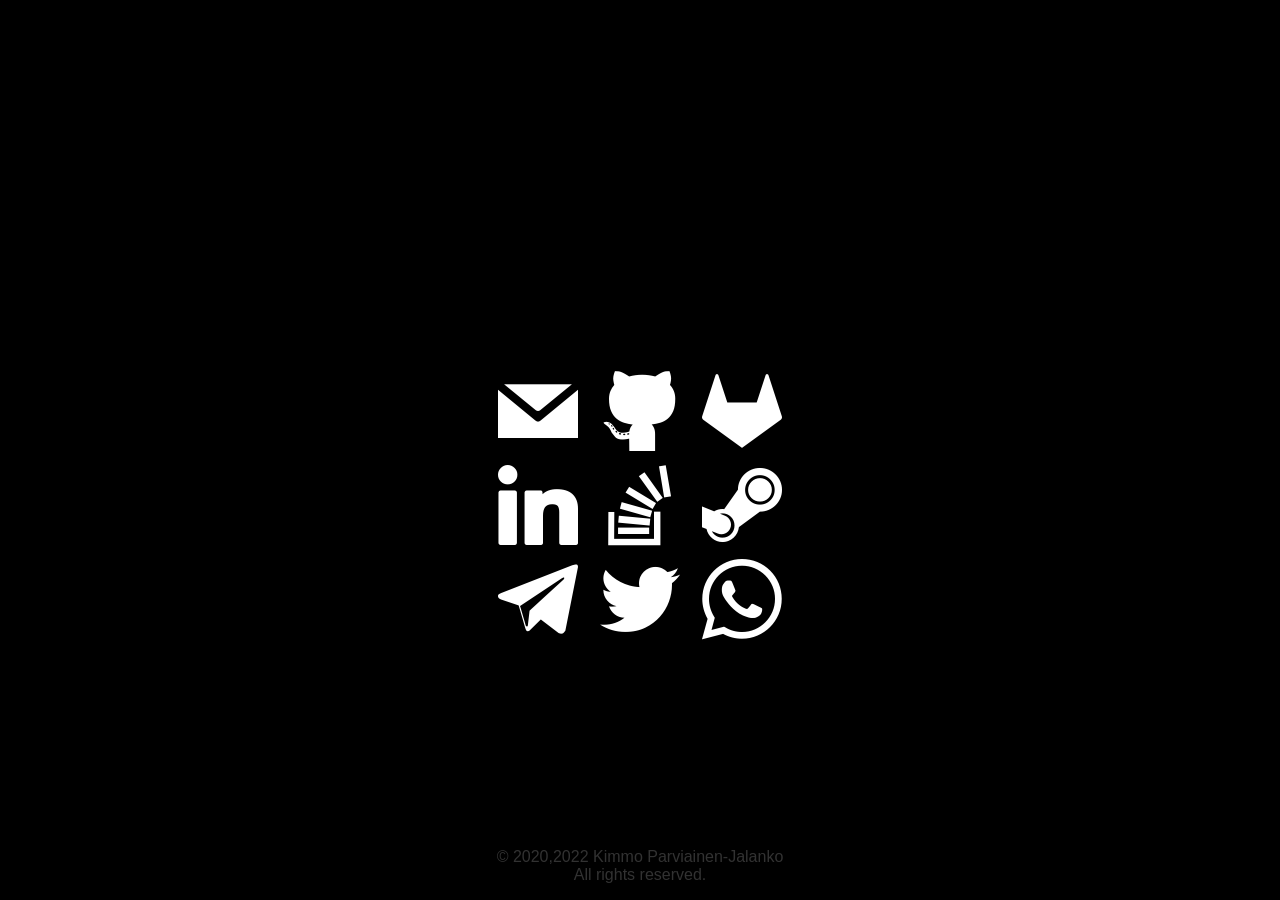
<file: index.html>
﻿<html>
<head>
    <title>kimvais</title>
    <link rel="stylesheet" href="style.css">
</head>
<body>
<div id="parent">
    <div id="child">
        <h1>
            <a href="mailto:kimvais@kimva.is"><span class="socicon-mail"></span></a>
            <a href="https://github.com/kimvais"><span class="socicon-github"></span></a>
            <a href="https://gitlab.com/kimvais"><span class="socicon-gitlab"></span></a>
            <br/>
            <a href="https://www.linkedin.com/in/kimvais"><span class="socicon-linkedin"></span></a>
            <a href="https://stackoverflow.com/users/180174/kimvais"><span class="socicon-stackoverflow"></span></a>
            <a href="https://steamcommunity.com/id/kimvais/"><span class="socicon-steam"></span></a>
            <br/>
            <a href="https://t.me/kimvais"><span class="socicon-telegram"></span></a>
            <a href="https://twitter.com/kimvais"><span class="socicon-twitter"></span></a>
            <a href="https://wa.me/358445468247"><span class="socicon-whatsapp"></span></a>
        </h1>
    </div>
</div>
<div id="footer">
    <p>
        &copy; 2020,2022 Kimmo Parviainen-Jalanko<br />
        All rights reserved.
    </p>
</div>
</body>
</html>
</file>
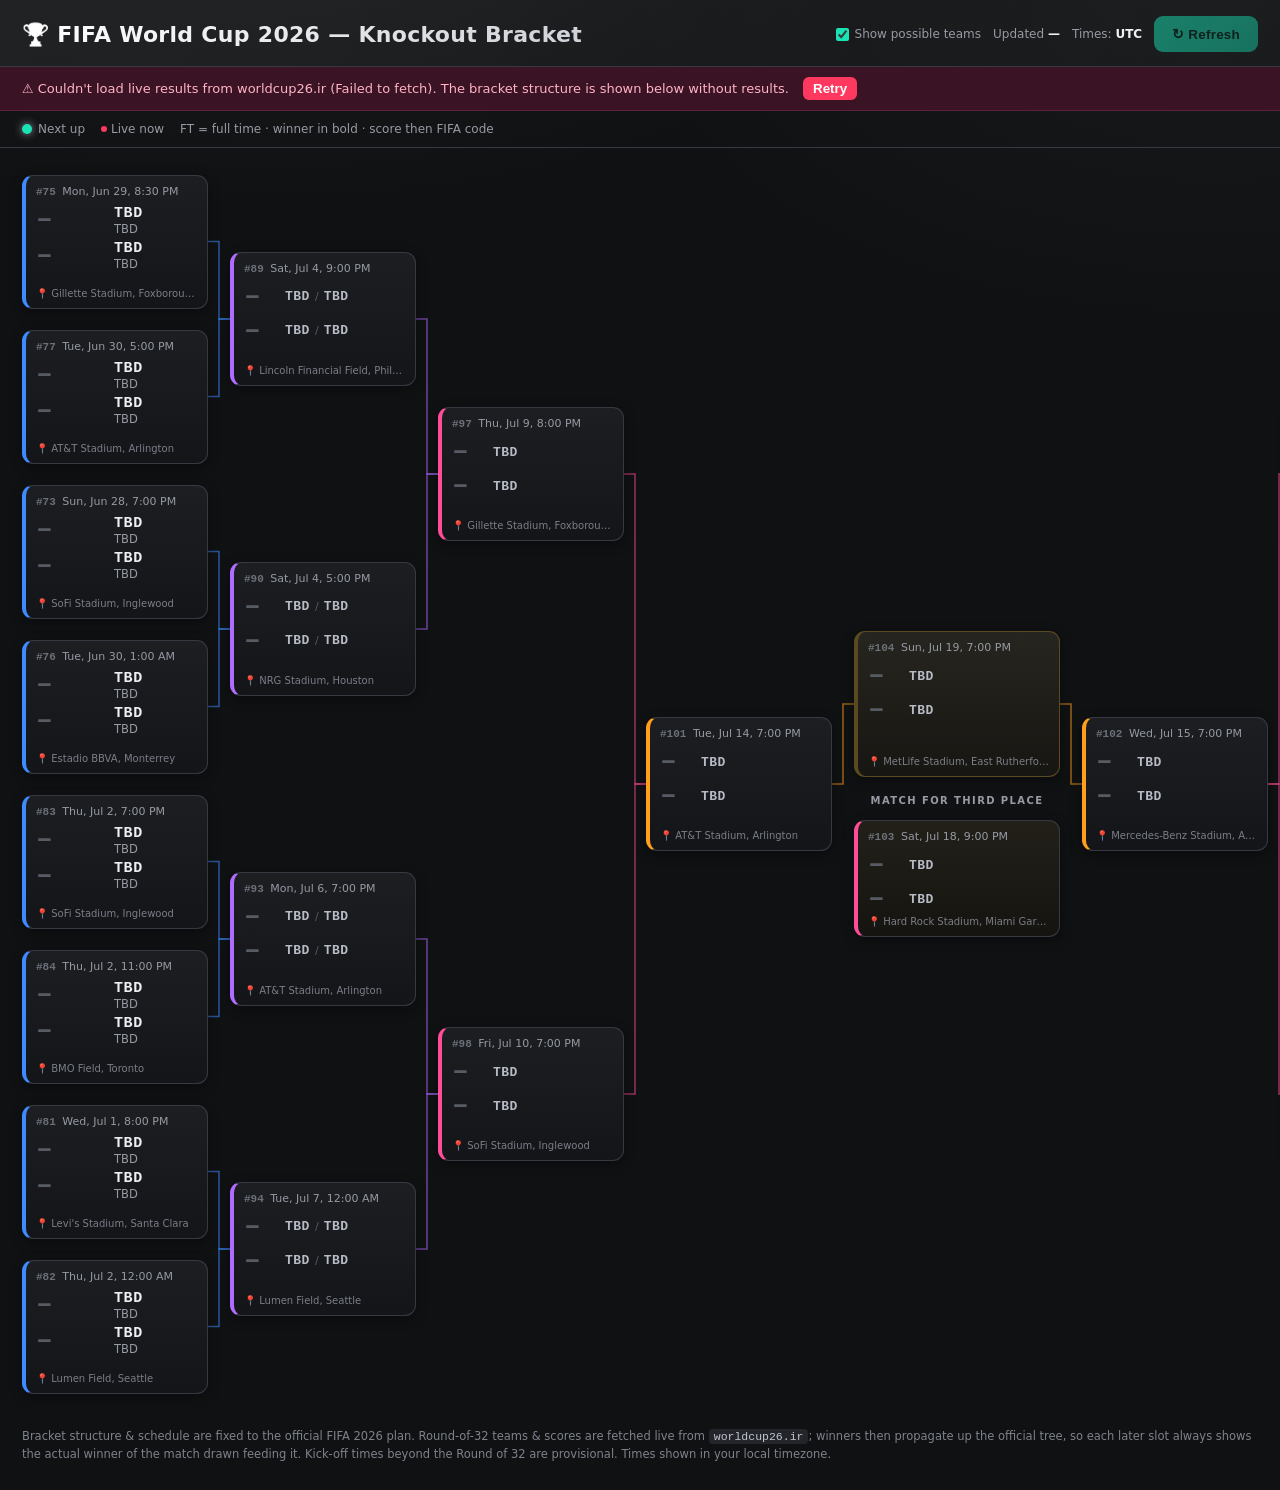
<file: fifa2026/index.html>
<!DOCTYPE html>
<html lang="en">
<head>
<meta charset="utf-8">
<meta name="viewport" content="width=device-width, initial-scale=1">
<title>FIFA World Cup 2026 — Knockout Bracket</title>
<style>
  /* Flag webfont — regional-indicator emoji don't render as flags on Windows/Chrome,
     so we embed Twemoji Country Flags (COLR) and apply it only to flag glyphs. */
  @font-face{
    font-family:'FlagFont';
    src:url('flags.woff2') format('woff2');
    font-display:swap;
  }
  :root{
    --bg:#101113; --bg2:#17181b; --panel:#1c1e22; --panel-hi:#262931; --line:#363941;
    --ink:#f1f2f4; --muted:#969aa3;
    --accent:#19e3b4; --accent-ink:#04241d;
    --win:#2ff0ad; --live:#ff385f;
    --r32:#3d8bff; --r16:#b06bff; --qf:#ff4d97; --sf:#ff9f1c; --f:#ffd23f;
  }
  *{box-sizing:border-box}
  html,body{margin:0;color:var(--ink);
    font-family:"Segoe UI",system-ui,-apple-system,Roboto,Helvetica,Arial,sans-serif;
    background:
      radial-gradient(1200px 600px at 20% -10%, rgba(255,255,255,.05), transparent 60%),
      radial-gradient(1100px 600px at 95% 0%, rgba(255,255,255,.035), transparent 55%),
      var(--bg);}
  a{color:var(--r32)}
  header{padding:16px 22px 14px;border-bottom:1px solid var(--line);
    display:flex;flex-wrap:wrap;align-items:center;gap:14px 20px;
    background:linear-gradient(120deg, rgba(255,255,255,.05), rgba(255,255,255,.015));}
  header h1{font-size:22px;margin:0;font-weight:800;letter-spacing:.3px;
    background:linear-gradient(90deg,#fff,#cfd2d8);-webkit-background-clip:text;background-clip:text;color:transparent}
  header h1 .em{-webkit-text-fill-color:initial}
  .spacer{flex:1}
  .ctrls{display:flex;align-items:center;gap:12px;flex-wrap:wrap}
  .meta-pill{font-size:12px;color:var(--muted);white-space:nowrap}
  .meta-pill b{color:var(--ink);font-weight:600}
  .toggle{display:inline-flex;align-items:center;gap:6px;font-size:12px;color:var(--muted);
    white-space:nowrap;cursor:pointer;user-select:none}
  .toggle input{accent-color:var(--accent);cursor:pointer;margin:0}
  button.refresh{background:linear-gradient(135deg,var(--accent),#15c79e);color:var(--accent-ink);
    border:0;border-radius:9px;font-weight:800;font-size:13.5px;padding:10px 18px;cursor:pointer;
    letter-spacing:.2px;box-shadow:0 4px 16px rgba(25,227,180,.32)}
  button.refresh:hover{filter:brightness(1.08)}
  button.refresh:disabled{opacity:.5;cursor:default;box-shadow:none}
  /* status / error banners */
  .banner{margin:0;padding:10px 22px;font-size:13px;display:none}
  .banner.show{display:block}
  #errBanner{background:#3a1424;color:#ffb3c4;border-bottom:1px solid #5b2238}
  #errBanner button{margin-left:10px;background:var(--live);border:0;color:#fff;
    border-radius:6px;padding:4px 10px;cursor:pointer;font-weight:700}
  #loadBanner{background:#10244a;color:#9cc4ff;border-bottom:1px solid #1d3a6a}

  /* legend */
  .legend{display:flex;gap:16px;flex-wrap:wrap;padding:11px 22px;font-size:12px;
    color:var(--muted);border-bottom:1px solid var(--line);align-items:center}
  .legend .dot{display:inline-block;width:10px;height:10px;border-radius:50%;
    margin-right:6px;vertical-align:middle;box-shadow:0 0 8px currentColor}
  .legend .chip{display:inline-flex;align-items:center}

  .bracket-scroll{overflow:auto;padding:16px 22px 10px}
  .bracket{position:relative;display:flex;align-items:stretch;gap:22px;
    width:max-content;min-width:100%;height:1240px}
  .connectors{position:absolute;inset:0;pointer-events:none;z-index:0}
  .round-col{position:relative;z-index:1;display:flex;flex-direction:column;
    justify-content:space-around;min-width:186px;width:186px}
  .round-col.final-col{min-width:206px;width:206px;justify-content:center;gap:14px}
  .col-head{position:absolute;top:-24px;left:0;right:0;text-align:center;
    font-size:11.5px;letter-spacing:1.6px;text-transform:uppercase;color:var(--muted);font-weight:800}

  .match{position:relative;background:linear-gradient(180deg,var(--panel),#141519);
    border:1px solid var(--line);border-radius:11px;height:134px;padding:9px 10px;
    display:flex;flex-direction:column;box-shadow:0 3px 12px rgba(0,0,0,.4);
    border-left:4px solid var(--line);transition:box-shadow .2s,transform .2s}
  .match.bronze{border-left-color:#a07f30;background:linear-gradient(180deg,#222019,#161410);height:auto;min-height:112px}
  .bronze-label{font-size:10px;letter-spacing:1.4px;text-transform:uppercase;color:var(--muted);
    text-align:center;font-weight:800;margin-top:4px}
  .match.r32{border-left-color:var(--r32)}
  .match.r16{border-left-color:var(--r16)}
  .match.qf{border-left-color:var(--qf)}
  .match.sf{border-left-color:var(--sf)}
  .match.f{border-left-color:var(--f);background:linear-gradient(180deg,#26251f,#171612);
    border-color:#5a4a1f;height:auto;min-height:146px}
  /* highlight: live now + next up */
  .match.is-next{border-color:var(--accent);
    box-shadow:0 0 0 2px rgba(25,227,180,.55), 0 0 22px rgba(25,227,180,.30)}
  .match.is-live{border-color:var(--live);
    box-shadow:0 0 0 2px rgba(255,56,95,.6), 0 0 24px rgba(255,56,95,.38);
    animation:livepulse 1.5s ease-in-out infinite}
  @keyframes livepulse{50%{box-shadow:0 0 0 2px rgba(255,56,95,.95), 0 0 30px rgba(255,56,95,.6)}}
  .tag{position:absolute;top:-10px;right:10px;font-size:9.5px;font-weight:800;
    letter-spacing:.7px;text-transform:uppercase;padding:2px 7px;border-radius:7px;z-index:3}
  .tag.next{background:var(--accent);color:var(--accent-ink)}
  .tag.live{background:var(--live);color:#fff}
  .m-top{display:flex;justify-content:space-between;align-items:center;gap:6px;
    font-size:11px;color:var(--muted);margin-bottom:5px}
  .m-when{white-space:nowrap;overflow:hidden;text-overflow:ellipsis}
  .m-when .mid{color:#6b7079;font-weight:700;font-family:ui-monospace,Consolas,monospace;margin-right:3px}
  .m-venue{font-size:10px;color:#7a7e87;margin-top:auto;white-space:nowrap;
    overflow:hidden;text-overflow:ellipsis}
  .team{display:flex;align-items:stretch;gap:11px;padding:3px 0;min-width:0}
  /* Goals: big, full-height, on the left. */
  .team .sc{flex:0 0 auto;min-width:30px;display:flex;align-items:center;gap:3px;
    font:800 28px/1 ui-monospace,"Cascadia Mono",Consolas,monospace;
    font-variant-numeric:tabular-nums;color:#d3d7de}
  .team .sc .pen{font:700 12px/1 ui-monospace,Consolas,monospace;color:var(--muted)}
  .team .sc .ns{color:#565b64;font-weight:700}
  .team .flag{font-family:'FlagFont','Twemoji Country Flags','Noto Color Emoji',"Segoe UI Emoji",sans-serif;
    font-size:22px;line-height:1;width:26px;text-align:center;flex:0 0 auto;align-self:center}
  .team .ti{flex:1;min-width:0;display:flex;flex-direction:column;justify-content:center;line-height:1.12}
  .team .ti .code{font:800 15px/1 ui-monospace,"Cascadia Mono",Consolas,monospace;
    letter-spacing:.6px;color:#eceef1}
  .team .ti .nm{font-size:11.5px;color:var(--muted);white-space:nowrap;overflow:hidden;
    text-overflow:ellipsis;margin-top:2px}
  .team .ph{font-style:italic;color:#7c828d;font-size:13.5px;align-self:center}
  /* undecided slot (<=4 candidates): score spot shows "–", list fills the flag+code/name space */
  .team.poss{align-items:center}
  .team.poss .plist{flex:1;min-width:0;display:flex;flex-wrap:wrap;align-items:center;gap:3px 5px;line-height:1.3}
  .team.poss .pc{font:700 13px/1 ui-monospace,"Cascadia Mono",Consolas,monospace;
    letter-spacing:.5px;color:#b6bbc5}
  .team.poss .sep{color:#565a63;font-size:11px}
  .team.win .sc{color:var(--win)}
  .team.win .ti .code{color:var(--win)}
  .team.win .nm{color:#cdd2db}
  .status{font-weight:800;letter-spacing:.4px}
  .status.live{color:var(--live)}
  .status.ft{color:var(--muted)}
  .dot-live{display:inline-block;width:6px;height:6px;border-radius:50%;
    background:var(--live);margin-right:4px;animation:blink 1.1s infinite}
  @keyframes blink{50%{opacity:.25}}

  footer{padding:14px 22px 26px;color:#7e828b;font-size:11.5px;line-height:1.55}
  footer code{background:#23252b;padding:1px 5px;border-radius:4px;color:#c2c6cf}

  @media (max-width:820px){
    .bracket{height:auto;flex-direction:column;gap:14px}
    .round-col{justify-content:flex-start;gap:12px;min-width:0}
    .round-col.final-col{min-width:0}
    .col-head{position:static;margin:6px 0 2px}
    .connectors{display:none}
    .match{height:auto;min-height:96px}
  }
</style>
</head>
<body>
<header>
  <div>
    <h1><span class="em">🏆</span> FIFA World Cup 2026 — Knockout Bracket</h1>
  </div>
  <div class="spacer"></div>
  <div class="ctrls">
    <label class="toggle"><input type="checkbox" id="possToggle" checked> Show possible teams</label>
    <span class="meta-pill">Updated <b id="updated">—</b></span>
    <span class="meta-pill">Times: <b id="tzlabel">—</b></span>
    <button class="refresh" id="refreshBtn">↻ Refresh</button>
  </div>
</header>

<div class="banner" id="loadBanner">Loading live results…</div>
<div class="banner" id="errBanner"></div>

<div class="legend">
  <span class="chip"><span class="dot" style="background:var(--accent)"></span>Next up</span>
  <span class="chip"><span class="dot-live"></span>Live now</span>
  <span class="chip">FT = full time · winner in bold · score then FIFA code</span>
</div>

<div class="bracket-scroll">
  <div class="bracket" id="bracket">
    <svg class="connectors" id="connectors" xmlns="http://www.w3.org/2000/svg"></svg>
    <!-- columns injected here -->
  </div>
</div>

<footer>
  Bracket structure &amp; schedule are fixed to the official FIFA 2026 plan. Round-of-32 teams &amp;
  scores are fetched live from <code>worldcup26.ir</code>; winners then propagate up the official
  tree, so each later slot always shows the actual winner of the match drawn feeding it.
  Kick-off times beyond the Round of 32 are provisional. Times shown in your local timezone.
</footer>

<script>
"use strict";

/* ─────────────────────────────────────────────────────────────────────────
   Bracket skeleton.
   Match numbers follow the official FIFA 2026 numbering:
     R32 = 73–88, R16 = 89–96, QF = 97–100, SF = 101–102, 3rd = 103, Final = 104.
   `feeds` lists the two child match numbers whose winners play here.
   `utc` is the official (provisional for later rounds) kick-off as a UTC instant.
   Teams + scores are overlaid live from the API by match id, so they are NOT stored here.
   ───────────────────────────────────────────────────────────────────────── */
const SCHEDULE = {
  // ── Round of 32 ──
  73:{round:'R32',utc:'2026-06-28T19:00:00Z',venue:'SoFi Stadium, Inglewood'},
  74:{round:'R32',utc:'2026-06-29T17:00:00Z',venue:'NRG Stadium, Houston'},
  75:{round:'R32',utc:'2026-06-29T20:30:00Z',venue:'Gillette Stadium, Foxborough'},
  76:{round:'R32',utc:'2026-06-30T01:00:00Z',venue:'Estadio BBVA, Monterrey'},
  77:{round:'R32',utc:'2026-06-30T17:00:00Z',venue:'AT&T Stadium, Arlington'},
  78:{round:'R32',utc:'2026-06-30T21:00:00Z',venue:'MetLife Stadium, East Rutherford'},
  79:{round:'R32',utc:'2026-07-01T01:00:00Z',venue:'Estadio Azteca, Mexico City'},
  80:{round:'R32',utc:'2026-07-01T16:00:00Z',venue:'Mercedes-Benz Stadium, Atlanta'},
  81:{round:'R32',utc:'2026-07-01T20:00:00Z',venue:"Levi's Stadium, Santa Clara"},
  82:{round:'R32',utc:'2026-07-02T00:00:00Z',venue:'Lumen Field, Seattle'},
  83:{round:'R32',utc:'2026-07-02T19:00:00Z',venue:'SoFi Stadium, Inglewood'},
  84:{round:'R32',utc:'2026-07-02T23:00:00Z',venue:'BMO Field, Toronto'},
  85:{round:'R32',utc:'2026-07-04T00:00:00Z',venue:'Arrowhead Stadium, Kansas City'},
  86:{round:'R32',utc:'2026-07-03T18:00:00Z',venue:'AT&T Stadium, Arlington'},
  87:{round:'R32',utc:'2026-07-03T22:00:00Z',venue:'Hard Rock Stadium, Miami Gardens'},
  88:{round:'R32',utc:'2026-07-03T03:00:00Z',venue:'BC Place, Vancouver'},
  // ── Round of 16 (feeds verified against official FIFA bracket / Wikipedia RoundN template) ──
  89:{round:'R16',feeds:[75,77],utc:'2026-07-04T21:00:00Z',venue:'Lincoln Financial Field, Philadelphia'},
  90:{round:'R16',feeds:[73,76],utc:'2026-07-04T17:00:00Z',venue:'NRG Stadium, Houston'},
  91:{round:'R16',feeds:[74,78],utc:'2026-07-05T20:00:00Z',venue:'MetLife Stadium, East Rutherford'},
  92:{round:'R16',feeds:[79,80],utc:'2026-07-06T00:00:00Z',venue:'Estadio Azteca, Mexico City'},
  93:{round:'R16',feeds:[83,84],utc:'2026-07-06T19:00:00Z',venue:'AT&T Stadium, Arlington'},
  94:{round:'R16',feeds:[81,82],utc:'2026-07-07T00:00:00Z',venue:'Lumen Field, Seattle'},
  95:{round:'R16',feeds:[86,88],utc:'2026-07-07T16:00:00Z',venue:'Mercedes-Benz Stadium, Atlanta'},
  96:{round:'R16',feeds:[85,87],utc:'2026-07-07T20:00:00Z',venue:'BC Place, Vancouver'},
  // ── Quarter-finals ──
  97:{round:'QF',feeds:[89,90],utc:'2026-07-09T20:00:00Z',venue:'Gillette Stadium, Foxborough'},
  98:{round:'QF',feeds:[93,94],utc:'2026-07-10T19:00:00Z',venue:'SoFi Stadium, Inglewood'},
  99:{round:'QF',feeds:[91,92],utc:'2026-07-11T21:00:00Z',venue:'Hard Rock Stadium, Miami Gardens'},
  100:{round:'QF',feeds:[95,96],utc:'2026-07-12T01:00:00Z',venue:'Arrowhead Stadium, Kansas City'},
  // ── Semi-finals ──
  101:{round:'SF',feeds:[97,98],utc:'2026-07-14T19:00:00Z',venue:'AT&T Stadium, Arlington'},
  102:{round:'SF',feeds:[99,100],utc:'2026-07-15T19:00:00Z',venue:'Mercedes-Benz Stadium, Atlanta'},
  // ── Third place & Final ──
  103:{round:'3rd',feeds:[101,102],utc:'2026-07-18T21:00:00Z',venue:'Hard Rock Stadium, Miami Gardens'},
  104:{round:'F',feeds:[101,102],utc:'2026-07-19T19:00:00Z',venue:'MetLife Stadium, East Rutherford'},
};

/* Column layout for the center-out double tree (top→bottom order within each column). */
const LEFT_COLS = [
  {round:'R32', label:'Round of 32', ids:[75,77,73,76,83,84,81,82]},
  {round:'R16', label:'Round of 16', ids:[89,90,93,94]},
  {round:'QF',  label:'Quarter-finals', ids:[97,98]},
  {round:'SF',  label:'Semi-final', ids:[101]},
];
const RIGHT_COLS = [
  {round:'SF',  label:'Semi-final', ids:[102]},
  {round:'QF',  label:'Quarter-finals', ids:[99,100]},
  {round:'R16', label:'Round of 16', ids:[91,92,95,96]},
  {round:'R32', label:'Round of 32', ids:[74,78,79,80,86,88,85,87]},
];

const ROUND_CLASS = {R32:'r32',R16:'r16',QF:'qf',SF:'sf',F:'f','3rd':'qf'};

/* Country → flag emoji (best-effort; placeholders & unknowns get no flag). */
const ISO = {
  "united states":"US","usa":"US","canada":"CA","mexico":"MX","brazil":"BR","argentina":"AR",
  "france":"FR","england":"_ENG","spain":"ES","portugal":"PT","germany":"DE","netherlands":"NL",
  "belgium":"BE","croatia":"HR","italy":"IT","switzerland":"CH","morocco":"MA","senegal":"SN",
  "japan":"JP","south korea":"KR","korea republic":"KR","australia":"AU","uruguay":"UY",
  "colombia":"CO","ecuador":"EC","paraguay":"PY","norway":"NO","sweden":"SE","austria":"AT",
  "denmark":"DK","poland":"PL","ivory coast":"CI","cote d'ivoire":"CI","ghana":"GH","nigeria":"NG",
  "egypt":"EG","algeria":"DZ","tunisia":"TN","cameroon":"CM","dr congo":"CD","congo dr":"CD",
  "south africa":"ZA","saudi arabia":"SA","iran":"IR","ir iran":"IR","qatar":"QA","cape verde":"CV",
  "bosnia and herzegovina":"BA","costa rica":"CR","panama":"PA","jamaica":"JM","new zealand":"NZ",
  "peru":"PE","chile":"CL","turkey":"TR","türkiye":"TR","ukraine":"UA","serbia":"RS","greece":"GR",
  "scotland":"_SCO","wales":"_WAL","uzbekistan":"UZ","jordan":"JO","honduras":"HN","curacao":"CW",
  "haiti":"HT","new caledonia":"NC","bolivia":"BO","venezuela":"VE","mali":"ML","ireland":"IE",
};
const SUBDIV = {"_ENG":"🏴\u{E0067}\u{E0062}\u{E0065}\u{E006E}\u{E0067}\u{E007F}",
                "_SCO":"🏴\u{E0067}\u{E0062}\u{E0073}\u{E0063}\u{E0074}\u{E007F}",
                "_WAL":"🏴\u{E0067}\u{E0062}\u{E0077}\u{E006C}\u{E0073}\u{E007F}"};
function flagFor(name){
  if(!name) return "";
  const key = String(name).trim().toLowerCase();
  const cc = ISO[key];
  if(!cc) return "";
  if(cc[0]==="_") return SUBDIV[cc]||"";
  return cc.replace(/./g,c=>String.fromCodePoint(127397+c.charCodeAt(0)));
}

/* ── Time formatting (viewer local TZ) ── */
const tz = Intl.DateTimeFormat().resolvedOptions().timeZone || "local";
const fmtDateTime = new Intl.DateTimeFormat(undefined,
  {weekday:'short',month:'short',day:'numeric',hour:'numeric',minute:'2-digit'});
function whenText(utc){
  try{ return fmtDateTime.format(new Date(utc)); }catch(e){ return ""; }
}

/* ── API ── */
const API_URL = "https://worldcup26.ir/get/games";
function normalizeGames(json){
  if(Array.isArray(json)) return json;
  for(const k of ["data","games","result","results","matches"]){
    if(json && Array.isArray(json[k])) return json[k];
  }
  // object keyed by id?
  if(json && typeof json==="object") return Object.values(json).filter(v=>v&&typeof v==="object");
  return [];
}
async function fetchResults(){
  const res = await fetch(API_URL, {cache:"no-store"});
  if(!res.ok) throw new Error("HTTP "+res.status);
  const json = await res.json();
  const games = normalizeGames(json);
  const byId = {};
  for(const g of games){
    const id = parseInt(g.id ?? g.match ?? g.number, 10);
    if(!isNaN(id)) byId[id] = g;
  }
  return byId;
}

/* ── Interpret one API game object ── */
function num(v){ const n=parseInt(v,10); return isNaN(n)?null:n; }
function teamName(raw){
  if(raw==null) return "";
  const s=String(raw).trim();
  if(!s || s.toLowerCase()==="null" || s.toLowerCase()==="tbd") return "";
  return s;
}
function interpret(g){
  if(!g) return null;
  const te = String(g.time_elapsed||"").toLowerCase();
  const finished = String(g.finished||"").toUpperCase()==="TRUE" || te==="finished" || te==="ft";
  const notStarted = te==="notstarted" || te==="" || te==="ns";
  const live = !finished && !notStarted;
  return {
    home: teamName(g.home_team_name_en ?? g.home_team ?? g.home),
    away: teamName(g.away_team_name_en ?? g.away_team ?? g.away),
    hs: (finished||live) ? num(g.home_score) : null,
    as: (finished||live) ? num(g.away_score) : null,
    hp: num(g.home_penalty_score ?? g.home_penalty),
    ap: num(g.away_penalty_score ?? g.away_penalty),
    finished, live, notStarted,
    minute: live ? (g.time_elapsed||"") : "",
  };
}

/* ─────────────────────────────────────────────────────────────────────────
   Winner propagation through the OFFICIAL tree.

   The live API wires its own bracket differently from the official FIFA one,
   so its R16+ "team" fields can't be trusted on the official tree (a team can
   show up in a slot whose drawn feeders it never played). We therefore take
   only the Round-of-32 teams/results from the API and PROPAGATE winners up the
   official tree: an R16 slot shows the actual winner of the R32 match drawn
   feeding it (or a "Winner Mxx" placeholder until that feeder is decided).
   This guarantees the displayed teams are always consistent with the lines.
   ───────────────────────────────────────────────────────────────────────── */
let G = null;                              // byId map from the API (or null)
let SHOW_POSSIBLE = true;                  // undecided slots show possible teams vs "Winner M##"
// FIFA codes + flags, built once from countries.dev and stored in countries.json.
// Inlined here so it renders on file:// too; loadCountries() overrides from the file when reachable.
let COUNTRIES ={"England":{"fifa":"ENG","flag":"🏴󠁧󠁢󠁥󠁮󠁧󠁿","a2":"GB-ENG","a3":"ENG","name":"England"},"South Africa":{"fifa":"RSA","flag":"🇿🇦","a2":"ZA","a3":"ZAF","name":"South Africa"},"Canada":{"fifa":"CAN","flag":"🇨🇦","a2":"CA","a3":"CAN","name":"Canada"},"Germany":{"fifa":"GER","flag":"🇩🇪","a2":"DE","a3":"DEU","name":"Germany"},"Paraguay":{"fifa":"PAR","flag":"🇵🇾","a2":"PY","a3":"PRY","name":"Paraguay"},"Netherlands":{"fifa":"NED","flag":"🇳🇱","a2":"NL","a3":"NLD","name":"Netherlands"},"Morocco":{"fifa":"MAR","flag":"🇲🇦","a2":"MA","a3":"MAR","name":"Morocco"},"Brazil":{"fifa":"BRA","flag":"🇧🇷","a2":"BR","a3":"BRA","name":"Brazil"},"Japan":{"fifa":"JPN","flag":"🇯🇵","a2":"JP","a3":"JPN","name":"Japan"},"France":{"fifa":"FRA","flag":"🇫🇷","a2":"FR","a3":"FRA","name":"France"},"Sweden":{"fifa":"SWE","flag":"🇸🇪","a2":"SE","a3":"SWE","name":"Sweden"},"Ivory Coast":{"fifa":"CIV","flag":"🇨🇮","a2":"CI","a3":"CIV","name":"Ivory Coast"},"Norway":{"fifa":"NOR","flag":"🇳🇴","a2":"NO","a3":"NOR","name":"Norway"},"Mexico":{"fifa":"MEX","flag":"🇲🇽","a2":"MX","a3":"MEX","name":"Mexico"},"Ecuador":{"fifa":"ECU","flag":"🇪🇨","a2":"EC","a3":"ECU","name":"Ecuador"},"Democratic Republic of the Congo":{"fifa":"COD","flag":"🇨🇩","a2":"CD","a3":"COD","name":"Democratic Republic of the Congo"},"United States":{"fifa":"USA","flag":"🇺🇸","a2":"US","a3":"USA","name":"United States"},"Bosnia and Herzegovina":{"fifa":"BIH","flag":"🇧🇦","a2":"BA","a3":"BIH","name":"Bosnia and Herzegovina"},"Belgium":{"fifa":"BEL","flag":"🇧🇪","a2":"BE","a3":"BEL","name":"Belgium"},"Senegal":{"fifa":"SEN","flag":"🇸🇳","a2":"SN","a3":"SEN","name":"Senegal"},"Portugal":{"fifa":"POR","flag":"🇵🇹","a2":"PT","a3":"PRT","name":"Portugal"},"Croatia":{"fifa":"CRO","flag":"🇭🇷","a2":"HR","a3":"HRV","name":"Croatia"},"Spain":{"fifa":"ESP","flag":"🇪🇸","a2":"ES","a3":"ESP","name":"Spain"},"Austria":{"fifa":"AUT","flag":"🇦🇹","a2":"AT","a3":"AUT","name":"Austria"},"Switzerland":{"fifa":"SUI","flag":"🇨🇭","a2":"CH","a3":"CHE","name":"Switzerland"},"Algeria":{"fifa":"ALG","flag":"🇩🇿","a2":"DZ","a3":"DZA","name":"Algeria"},"Argentina":{"fifa":"ARG","flag":"🇦🇷","a2":"AR","a3":"ARG","name":"Argentina"},"Cape Verde":{"fifa":"CPV","flag":"🇨🇻","a2":"CV","a3":"CPV","name":"Cape Verde"},"Colombia":{"fifa":"COL","flag":"🇨🇴","a2":"CO","a3":"COL","name":"Colombia"},"Ghana":{"fifa":"GHA","flag":"🇬🇭","a2":"GH","a3":"GHA","name":"Ghana"},"Australia":{"fifa":"AUS","flag":"🇦🇺","a2":"AU","a3":"AUS","name":"Australia"},"Egypt":{"fifa":"EGY","flag":"🇪🇬","a2":"EG","a3":"EGY","name":"Egypt"}};
function apiMatch(id){ return G ? G[id] : null; }
function isPlaceholder(n){ return !n || /^(winner|loser) m\d/i.test(n); }

// Decided outcome of a match id: {winner, loser} names, or null if not yet known.
function outcome(id){
  const d = interpret(apiMatch(id));
  if(!d || !d.finished || d.hs==null || d.as==null) return null;
  const [h,a] = participants(id);
  if(isPlaceholder(h) || isPlaceholder(a)) return null;
  let w=null,l=null;
  if(d.hs>d.as){ w=h; l=a; }
  else if(d.as>d.hs){ w=a; l=h; }
  else if(d.hp!=null && d.ap!=null){ if(d.hp>d.ap){w=h;l=a;} else if(d.ap>d.hp){w=a;l=h;} }
  return w ? {winner:w, loser:l} : null;
}

// The two participant display names for a match (propagated through the tree).
function participants(id){
  const sk = SCHEDULE[id];
  if(sk.round==='R32'){
    const d = interpret(apiMatch(id));
    return [ (d&&d.home)||'TBD', (d&&d.away)||'TBD' ];
  }
  const f = sk.feeds, isThird = sk.round==='3rd';
  const pick = fid=>{
    const o = outcome(fid);
    if(!o) return (isThird?'Loser M':'Winner M')+fid;
    return isThird ? o.loser : o.winner;
  };
  return [ pick(f[0]), pick(f[1]) ];
}

// Set of teams that can still reach the winner-slot of a match (propagated down the tree).
// Decided match -> just its winner; R32 -> its two teams; otherwise union of both feeders.
function possibleTeams(id){
  const o = outcome(id);
  if(o) return [o.winner];
  const sk = SCHEDULE[id];
  if(!sk.feeds){
    return participants(id).filter(n=>!isPlaceholder(n));
  }
  const seen = new Set(), out = [];
  for(const f of sk.feeds){
    for(const n of possibleTeams(f)){ if(!seen.has(n)){ seen.add(n); out.push(n); } }
  }
  return out;
}

// Soonest not-yet-played match (for the "next up" highlight).
let NEXT_ID = null;
function computeNextId(){
  const now = Date.now();
  let best=null, bt=Infinity;
  for(const k in SCHEDULE){
    const id=+k, self=interpret(apiMatch(id));
    if(self && (self.finished || self.live)) continue;
    const t = new Date(SCHEDULE[id].utc).getTime();
    if(t>=now && t<bt){ bt=t; best=id; }
  }
  return best;
}

/* ── Build a match card element ── */
function buildMatch(id){
  const sk = SCHEDULE[id];
  const self = interpret(apiMatch(id));
  const [hName, aName] = participants(id);
  const hKnown = !isPlaceholder(hName), aKnown = !isPlaceholder(aName);
  const isLive = !!(self && self.live);
  const isNext = (+id === NEXT_ID);

  const el = document.createElement("div");
  el.className = "match "+(ROUND_CLASS[sk.round]||"")+(isLive?" is-live":(isNext?" is-next":""));
  el.dataset.id = id;
  if(isLive) el.insertAdjacentHTML("beforeend", `<span class="tag live">● Live</span>`);
  else if(isNext) el.insertAdjacentHTML("beforeend", `<span class="tag next">▶ Next up</span>`);

  // Show this match's own score only if the API has it played AND both slots are filled.
  const showScore = !!(self && (self.finished||self.live) && hKnown && aKnown && self.hs!=null && self.as!=null);
  const hs = showScore ? self.hs : null, as = showScore ? self.as : null;
  const hp = showScore ? self.hp : null, ap = showScore ? self.ap : null;

  let hWin=false, aWin=false;
  if(hs!=null && as!=null){
    if(hs>as) hWin=true; else if(as>hs) aWin=true;
    else if(hp!=null && ap!=null){ if(hp>ap) hWin=true; else if(ap>hp) aWin=true; }
  }

  // status / when
  let statusHtml = "";
  if(showScore && self.finished) statusHtml = `<span class="status ft">FT</span>`;
  else if(showScore && self.live) statusHtml = `<span class="status live"><span class="dot-live"></span>${escapeHtml(self.minute||"LIVE")}</span>`;

  const top = document.createElement("div");
  top.className = "m-top";
  top.innerHTML = `<span class="m-when"><span class="mid">#${id}</span> ${whenText(sk.utc)}</span>${statusHtml}`;
  el.appendChild(top);

  const slotEl = (slot, name, score, pen, win, known)=>{
    if(!known && SHOW_POSSIBLE && sk.feeds){
      const poss = possibleTeams(sk.feeds[slot]);
      // Only list candidates when few enough to be readable; otherwise keep the placeholder.
      if(poss.length && poss.length <= 4) return teamRowPossible(poss);
    }
    return teamRow(name, score, pen, win, known);
  };
  el.appendChild(slotEl(0, hName, hs, hp, hWin, hKnown));
  el.appendChild(slotEl(1, aName, as, ap, aWin, aKnown));

  const v = document.createElement("div");
  v.className = "m-venue";
  v.textContent = "📍 "+sk.venue;
  el.appendChild(v);

  el.title = `Match ${id} · ${sk.venue}\n${new Date(sk.utc).toString()}`;
  return el;
}
const NS = `<span class="ns">–</span>`;     // "not started" marker shown in the score spot

// One team cell: big full-height goals on the left, then flag, then FIFA code over the full name.
function teamRow(name, score, pen, win, known){
  const row = document.createElement("div");
  row.className = "team"+(win?" win":"")+(known?"":" tbd");
  if(!known){
    row.innerHTML = `<div class="sc">${NS}</div><span class="flag"></span><div class="ti"><div class="ph">${escapeHtml(name)}</div></div>`;
    return row;
  }
  const c = COUNTRIES[name];
  const flag = (c && c.flag) || flagFor(name) || "";
  const code = (c && c.fifa) || name.slice(0,3).toUpperCase();
  const scInner = score!=null
    ? `${score}${(pen!=null)?`<span class="pen">(${pen})</span>`:""}`
    : NS;
  row.innerHTML =
    `<div class="sc">${scInner}</div>`+
    `<span class="flag">${flag}</span>`+
    `<div class="ti"><div class="code">${escapeHtml(code)}</div><div class="nm">${escapeHtml(name)}</div></div>`;
  return row;
}

// Undecided slot (<=4 candidates): list the teams that can still arrive here, as FIFA codes.
// Spans the full row width (score + flag + code/name area).
function teamRowPossible(names){
  const row = document.createElement("div");
  row.className = "team poss";
  const codes = names.map(n=>{ const c=COUNTRIES[n]; return c ? c.fifa : n.slice(0,3).toUpperCase(); });
  const html = codes.map(c=>`<span class="pc">${escapeHtml(c)}</span>`).join(`<span class="sep">/</span>`);
  row.title = names.join(", ");
  row.innerHTML = `<div class="sc">${NS}</div><div class="plist">${html}</div>`;
  return row;
}
function escapeHtml(s){return String(s).replace(/[&<>"]/g,c=>({"&":"&amp;","<":"&lt;",">":"&gt;",'"':"&quot;"}[c]));}

/* ── Render whole bracket ── */
function render(byId){
  G = byId || null;
  NEXT_ID = computeNextId();
  const bracket = document.getElementById("bracket");
  [...bracket.querySelectorAll(".round-col")].forEach(n=>n.remove());

  const makeCol = (col, isFinal)=>{
    const c = document.createElement("div");
    c.className = "round-col"+(isFinal?" final-col":"");
    col.ids.forEach(id=>c.appendChild(buildMatch(id)));
    return c;
  };

  LEFT_COLS.forEach(col=>bracket.appendChild(makeCol(col)));
  // Center column: the Final, with the bronze-medal (3rd place) match directly beneath it.
  const finalCol = makeCol({round:'F',label:'Final',ids:[104]}, true);
  const bronzeLabel = document.createElement("div");
  bronzeLabel.className = "bronze-label";
  bronzeLabel.textContent = "Match for Third Place";
  finalCol.appendChild(bronzeLabel);
  const bronze = buildMatch(103);
  bronze.classList.add("bronze");
  finalCol.appendChild(bronze);
  bracket.appendChild(finalCol);
  RIGHT_COLS.forEach(col=>bracket.appendChild(makeCol(col)));

  requestAnimationFrame(drawConnectors);
}

/* ── Connector lines (orthogonal elbows) drawn as an SVG overlay ── */
function drawConnectors(){
  const bracket = document.getElementById("bracket");
  const svg = document.getElementById("connectors");
  if(window.innerWidth<=820){ svg.innerHTML=""; return; }
  // Measure the bracket WITHOUT the overlay, so the (absolutely-positioned) SVG can't
  // inflate scrollWidth/scrollHeight and ratchet the scroll area on every re-render.
  svg.style.display = "none";
  const W = bracket.scrollWidth, H = bracket.scrollHeight;
  svg.style.display = "";
  svg.setAttribute("width",W); svg.setAttribute("height",H);
  svg.setAttribute("viewBox",`0 0 ${W} ${H}`);
  const br = bracket.getBoundingClientRect();
  const rectOf = id=>{
    const el = bracket.querySelector(`.match[data-id="${id}"]`);
    if(!el) return null;
    const r = el.getBoundingClientRect();
    return {l:r.left-br.left, r:r.right-br.left, t:r.top-br.top, b:r.bottom-br.top,
            cx:(r.left+r.right)/2-br.left, cy:(r.top+r.bottom)/2-br.top};
  };
  let paths="";
  const colorByRound={R16:'var(--r32)',QF:'var(--r16)',SF:'var(--qf)',F:'var(--sf)'};
  for(const idStr of Object.keys(SCHEDULE)){
    const id=+idStr, sk=SCHEDULE[id];
    if(!sk.feeds || sk.round==='3rd') continue;
    const pr=rectOf(id); if(!pr) continue;
    const stroke = colorByRound[sk.round]||'var(--line)';
    for(const childId of sk.feeds){
      const cr=rectOf(childId); if(!cr) continue;
      const childLeft = cr.cx < pr.cx;
      const cx = childLeft ? cr.r : cr.l;
      const px = childLeft ? pr.l : pr.r;
      const mx = (cx+px)/2;
      paths += `<path d="M${cx},${cr.cy} H${mx} V${pr.cy} H${px}" fill="none" `+
               `stroke="${stroke}" stroke-width="1.6" opacity="0.55"/>`;
    }
  }
  svg.innerHTML = paths;
}

/* ── Refresh flow ── */
const errBanner = document.getElementById("errBanner");
const loadBanner = document.getElementById("loadBanner");
const btn = document.getElementById("refreshBtn");
function setUpdatedNow(){
  document.getElementById("updated").textContent =
    new Intl.DateTimeFormat(undefined,{hour:'numeric',minute:'2-digit',second:'2-digit'}).format(new Date());
}
async function load(){
  errBanner.classList.remove("show");
  loadBanner.classList.add("show");
  btn.disabled = true;
  try{
    const byId = await fetchResults();
    render(byId);
    setUpdatedNow();
    loadBanner.classList.remove("show");
  }catch(e){
    loadBanner.classList.remove("show");
    errBanner.innerHTML = `⚠️ Couldn't load live results from worldcup26.ir (${escapeHtml(e.message||String(e))}). `+
      `The bracket structure is shown below without results. `+
      `<button id="retryBtn">Retry</button>`;
    errBanner.classList.add("show");
    document.getElementById("retryBtn").onclick = load;
    // still show structural bracket if nothing rendered yet
    if(!document.querySelector(".round-col")) render(null);
  }finally{
    setTimeout(()=>{ btn.disabled=false; }, 1500);
  }
}

// Load FIFA abbreviations + flags once (built from countries.dev, stored alongside this page).
async function loadCountries(){
  try{ const r = await fetch("countries.json", {cache:"force-cache"}); if(r.ok) COUNTRIES = await r.json(); }
  catch(e){ /* fall back to flag emoji only, no codes */ }
}

document.getElementById("tzlabel").textContent = tz;
btn.addEventListener("click", load);
document.getElementById("possToggle").addEventListener("change", e=>{
  SHOW_POSSIBLE = e.target.checked;
  render(G);
});
window.addEventListener("resize", ()=>{ clearTimeout(window.__rz); window.__rz=setTimeout(drawConnectors,120); });

// Load country data first (so FIFA codes appear on first paint), then draw + fetch live results.
loadCountries().then(()=>{ render(null); load(); });
</script>
</body>
</html>
</file>
<file: style.css>
body {
    background-color: rgb(0, 0, 0);
    color: white;
    font-family: "Microsoft Sans Serif", sans-serif;
}

h1, h2, h3, a {
    color: white;
    text-align: center;
    text-decoration: none;
    font-size: 5rem;
}

a:hover {
    color: hotpink;
}

img.center {
    display: block;
    margin: auto;
}

#parent {
    position: relative;
    width: 100%;
    height: 100%;
}

#child {
    position: absolute;
    top: 0;
    bottom: 0;
    left: 0;
    right: 0;
    width: 50%;
    height: 30%;
    margin: auto;
}

#footer {
    position: fixed;
    left: 0;
    bottom: 0;
    width: 100%;
    color: rgb(50, 50, 50);
    text-align: center;
}

@font-face {
    font-family: 'Socicon';
    src: url('fonts/Socicon.eot');
    src: url('fonts/Socicon.eot#iefix') format('embedded-opentype'),
    url('fonts/Socicon.woff2') format('woff2'),
    url('fonts/Socicon.ttf') format('truetype'),
    url('fonts/Socicon.woff') format('woff'),
    url('fonts/Socicon.svg#Socicon') format('svg');
    font-weight: normal;
    font-style: normal;
}

[class^="socicon-"], [class*=" socicon-"] {
    /* use !important to prevent issues with browser extensions that change fonts */
    font-family: 'Socicon' !important;
    speak: none;
    font-style: normal;
    font-weight: normal;
    font-variant: normal;
    text-transform: none;
    line-height: 1;

    /* Better Font Rendering =========== */
    -webkit-font-smoothing: antialiased;
    -moz-osx-font-smoothing: grayscale;
}

.socicon-eitaa:before {
    content: "\e97c";
}

.socicon-soroush:before {
    content: "\e97d";
}

.socicon-bale:before {
    content: "\e97e";
}

.socicon-zazzle:before {
    content: "\e97b";
}

.socicon-society6:before {
    content: "\e97a";
}

.socicon-redbubble:before {
    content: "\e979";
}

.socicon-avvo:before {
    content: "\e978";
}

.socicon-stitcher:before {
    content: "\e977";
}

.socicon-googlehangouts:before {
    content: "\e974";
}

.socicon-dlive:before {
    content: "\e975";
}

.socicon-vsco:before {
    content: "\e976";
}

.socicon-flipboard:before {
    content: "\e973";
}

.socicon-ubuntu:before {
    content: "\e958";
}

.socicon-artstation:before {
    content: "\e959";
}

.socicon-invision:before {
    content: "\e95a";
}

.socicon-torial:before {
    content: "\e95b";
}

.socicon-collectorz:before {
    content: "\e95c";
}

.socicon-seenthis:before {
    content: "\e95d";
}

.socicon-googleplaymusic:before {
    content: "\e95e";
}

.socicon-debian:before {
    content: "\e95f";
}

.socicon-filmfreeway:before {
    content: "\e960";
}

.socicon-gnome:before {
    content: "\e961";
}

.socicon-itchio:before {
    content: "\e962";
}

.socicon-jamendo:before {
    content: "\e963";
}

.socicon-mix:before {
    content: "\e964";
}

.socicon-sharepoint:before {
    content: "\e965";
}

.socicon-tinder:before {
    content: "\e966";
}

.socicon-windguru:before {
    content: "\e967";
}

.socicon-cdbaby:before {
    content: "\e968";
}

.socicon-elementaryos:before {
    content: "\e969";
}

.socicon-stage32:before {
    content: "\e96a";
}

.socicon-tiktok:before {
    content: "\e96b";
}

.socicon-gitter:before {
    content: "\e96c";
}

.socicon-letterboxd:before {
    content: "\e96d";
}

.socicon-threema:before {
    content: "\e96e";
}

.socicon-splice:before {
    content: "\e96f";
}

.socicon-metapop:before {
    content: "\e970";
}

.socicon-naver:before {
    content: "\e971";
}

.socicon-remote:before {
    content: "\e972";
}

.socicon-internet:before {
    content: "\e957";
}

.socicon-moddb:before {
    content: "\e94b";
}

.socicon-indiedb:before {
    content: "\e94c";
}

.socicon-traxsource:before {
    content: "\e94d";
}

.socicon-gamefor:before {
    content: "\e94e";
}

.socicon-pixiv:before {
    content: "\e94f";
}

.socicon-myanimelist:before {
    content: "\e950";
}

.socicon-blackberry:before {
    content: "\e951";
}

.socicon-wickr:before {
    content: "\e952";
}

.socicon-spip:before {
    content: "\e953";
}

.socicon-napster:before {
    content: "\e954";
}

.socicon-beatport:before {
    content: "\e955";
}

.socicon-hackerone:before {
    content: "\e956";
}

.socicon-hackernews:before {
    content: "\e946";
}

.socicon-smashwords:before {
    content: "\e947";
}

.socicon-kobo:before {
    content: "\e948";
}

.socicon-bookbub:before {
    content: "\e949";
}

.socicon-mailru:before {
    content: "\e94a";
}

.socicon-gitlab:before {
    content: "\e945";
}

.socicon-instructables:before {
    content: "\e944";
}

.socicon-portfolio:before {
    content: "\e943";
}

.socicon-codered:before {
    content: "\e940";
}

.socicon-origin:before {
    content: "\e941";
}

.socicon-nextdoor:before {
    content: "\e942";
}

.socicon-udemy:before {
    content: "\e93f";
}

.socicon-livemaster:before {
    content: "\e93e";
}

.socicon-crunchbase:before {
    content: "\e93b";
}

.socicon-homefy:before {
    content: "\e93c";
}

.socicon-calendly:before {
    content: "\e93d";
}

.socicon-realtor:before {
    content: "\e90f";
}

.socicon-tidal:before {
    content: "\e910";
}

.socicon-qobuz:before {
    content: "\e911";
}

.socicon-natgeo:before {
    content: "\e912";
}

.socicon-mastodon:before {
    content: "\e913";
}

.socicon-unsplash:before {
    content: "\e914";
}

.socicon-homeadvisor:before {
    content: "\e915";
}

.socicon-angieslist:before {
    content: "\e916";
}

.socicon-codepen:before {
    content: "\e917";
}

.socicon-slack:before {
    content: "\e918";
}

.socicon-openaigym:before {
    content: "\e919";
}

.socicon-logmein:before {
    content: "\e91a";
}

.socicon-fiverr:before {
    content: "\e91b";
}

.socicon-gotomeeting:before {
    content: "\e91c";
}

.socicon-aliexpress:before {
    content: "\e91d";
}

.socicon-guru:before {
    content: "\e91e";
}

.socicon-appstore:before {
    content: "\e91f";
}

.socicon-homes:before {
    content: "\e920";
}

.socicon-zoom:before {
    content: "\e921";
}

.socicon-alibaba:before {
    content: "\e922";
}

.socicon-craigslist:before {
    content: "\e923";
}

.socicon-wix:before {
    content: "\e924";
}

.socicon-redfin:before {
    content: "\e925";
}

.socicon-googlecalendar:before {
    content: "\e926";
}

.socicon-shopify:before {
    content: "\e927";
}

.socicon-freelancer:before {
    content: "\e928";
}

.socicon-seedrs:before {
    content: "\e929";
}

.socicon-bing:before {
    content: "\e92a";
}

.socicon-doodle:before {
    content: "\e92b";
}

.socicon-bonanza:before {
    content: "\e92c";
}

.socicon-squarespace:before {
    content: "\e92d";
}

.socicon-toptal:before {
    content: "\e92e";
}

.socicon-gust:before {
    content: "\e92f";
}

.socicon-ask:before {
    content: "\e930";
}

.socicon-trulia:before {
    content: "\e931";
}

.socicon-loomly:before {
    content: "\e932";
}

.socicon-ghost:before {
    content: "\e933";
}

.socicon-upwork:before {
    content: "\e934";
}

.socicon-fundable:before {
    content: "\e935";
}

.socicon-booking:before {
    content: "\e936";
}

.socicon-googlemaps:before {
    content: "\e937";
}

.socicon-zillow:before {
    content: "\e938";
}

.socicon-niconico:before {
    content: "\e939";
}

.socicon-toneden:before {
    content: "\e93a";
}

.socicon-augment:before {
    content: "\e908";
}

.socicon-bitbucket:before {
    content: "\e909";
}

.socicon-fyuse:before {
    content: "\e90a";
}

.socicon-yt-gaming:before {
    content: "\e90b";
}

.socicon-sketchfab:before {
    content: "\e90c";
}

.socicon-mobcrush:before {
    content: "\e90d";
}

.socicon-microsoft:before {
    content: "\e90e";
}

.socicon-pandora:before {
    content: "\e907";
}

.socicon-messenger:before {
    content: "\e906";
}

.socicon-gamewisp:before {
    content: "\e905";
}

.socicon-bloglovin:before {
    content: "\e904";
}

.socicon-tunein:before {
    content: "\e903";
}

.socicon-gamejolt:before {
    content: "\e901";
}

.socicon-trello:before {
    content: "\e902";
}

.socicon-spreadshirt:before {
    content: "\e900";
}

.socicon-500px:before {
    content: "\e000";
}

.socicon-8tracks:before {
    content: "\e001";
}

.socicon-airbnb:before {
    content: "\e002";
}

.socicon-alliance:before {
    content: "\e003";
}

.socicon-amazon:before {
    content: "\e004";
}

.socicon-amplement:before {
    content: "\e005";
}

.socicon-android:before {
    content: "\e006";
}

.socicon-angellist:before {
    content: "\e007";
}

.socicon-apple:before {
    content: "\e008";
}

.socicon-appnet:before {
    content: "\e009";
}

.socicon-baidu:before {
    content: "\e00a";
}

.socicon-bandcamp:before {
    content: "\e00b";
}

.socicon-battlenet:before {
    content: "\e00c";
}

.socicon-mixer:before {
    content: "\e00d";
}

.socicon-bebee:before {
    content: "\e00e";
}

.socicon-bebo:before {
    content: "\e00f";
}

.socicon-behance:before {
    content: "\e010";
}

.socicon-blizzard:before {
    content: "\e011";
}

.socicon-blogger:before {
    content: "\e012";
}

.socicon-buffer:before {
    content: "\e013";
}

.socicon-chrome:before {
    content: "\e014";
}

.socicon-coderwall:before {
    content: "\e015";
}

.socicon-curse:before {
    content: "\e016";
}

.socicon-dailymotion:before {
    content: "\e017";
}

.socicon-deezer:before {
    content: "\e018";
}

.socicon-delicious:before {
    content: "\e019";
}

.socicon-deviantart:before {
    content: "\e01a";
}

.socicon-diablo:before {
    content: "\e01b";
}

.socicon-digg:before {
    content: "\e01c";
}

.socicon-discord:before {
    content: "\e01d";
}

.socicon-disqus:before {
    content: "\e01e";
}

.socicon-douban:before {
    content: "\e01f";
}

.socicon-draugiem:before {
    content: "\e020";
}

.socicon-dribbble:before {
    content: "\e021";
}

.socicon-drupal:before {
    content: "\e022";
}

.socicon-ebay:before {
    content: "\e023";
}

.socicon-ello:before {
    content: "\e024";
}

.socicon-endomodo:before {
    content: "\e025";
}

.socicon-envato:before {
    content: "\e026";
}

.socicon-etsy:before {
    content: "\e027";
}

.socicon-facebook:before {
    content: "\e028";
}

.socicon-feedburner:before {
    content: "\e029";
}

.socicon-filmweb:before {
    content: "\e02a";
}

.socicon-firefox:before {
    content: "\e02b";
}

.socicon-flattr:before {
    content: "\e02c";
}

.socicon-flickr:before {
    content: "\e02d";
}

.socicon-formulr:before {
    content: "\e02e";
}

.socicon-forrst:before {
    content: "\e02f";
}

.socicon-foursquare:before {
    content: "\e030";
}

.socicon-friendfeed:before {
    content: "\e031";
}

.socicon-github:before {
    content: "\e032";
}

.socicon-goodreads:before {
    content: "\e033";
}

.socicon-google:before {
    content: "\e034";
}

.socicon-googlescholar:before {
    content: "\e035";
}

.socicon-googlegroups:before {
    content: "\e036";
}

.socicon-googlephotos:before {
    content: "\e037";
}

.socicon-googleplus:before {
    content: "\e038";
}

.socicon-grooveshark:before {
    content: "\e039";
}

.socicon-hackerrank:before {
    content: "\e03a";
}

.socicon-hearthstone:before {
    content: "\e03b";
}

.socicon-hellocoton:before {
    content: "\e03c";
}

.socicon-heroes:before {
    content: "\e03d";
}

.socicon-smashcast:before {
    content: "\e03e";
}

.socicon-horde:before {
    content: "\e03f";
}

.socicon-houzz:before {
    content: "\e040";
}

.socicon-icq:before {
    content: "\e041";
}

.socicon-identica:before {
    content: "\e042";
}

.socicon-imdb:before {
    content: "\e043";
}

.socicon-instagram:before {
    content: "\e044";
}

.socicon-issuu:before {
    content: "\e045";
}

.socicon-istock:before {
    content: "\e046";
}

.socicon-itunes:before {
    content: "\e047";
}

.socicon-keybase:before {
    content: "\e048";
}

.socicon-lanyrd:before {
    content: "\e049";
}

.socicon-lastfm:before {
    content: "\e04a";
}

.socicon-line:before {
    content: "\e04b";
}

.socicon-linkedin:before {
    content: "\e04c";
}

.socicon-livejournal:before {
    content: "\e04d";
}

.socicon-lyft:before {
    content: "\e04e";
}

.socicon-macos:before {
    content: "\e04f";
}

.socicon-mail:before {
    content: "\e050";
}

.socicon-medium:before {
    content: "\e051";
}

.socicon-meetup:before {
    content: "\e052";
}

.socicon-mixcloud:before {
    content: "\e053";
}

.socicon-modelmayhem:before {
    content: "\e054";
}

.socicon-mumble:before {
    content: "\e055";
}

.socicon-myspace:before {
    content: "\e056";
}

.socicon-newsvine:before {
    content: "\e057";
}

.socicon-nintendo:before {
    content: "\e058";
}

.socicon-npm:before {
    content: "\e059";
}

.socicon-odnoklassniki:before {
    content: "\e05a";
}

.socicon-openid:before {
    content: "\e05b";
}

.socicon-opera:before {
    content: "\e05c";
}

.socicon-outlook:before {
    content: "\e05d";
}

.socicon-overwatch:before {
    content: "\e05e";
}

.socicon-patreon:before {
    content: "\e05f";
}

.socicon-paypal:before {
    content: "\e060";
}

.socicon-periscope:before {
    content: "\e061";
}

.socicon-persona:before {
    content: "\e062";
}

.socicon-pinterest:before {
    content: "\e063";
}

.socicon-play:before {
    content: "\e064";
}

.socicon-player:before {
    content: "\e065";
}

.socicon-playstation:before {
    content: "\e066";
}

.socicon-pocket:before {
    content: "\e067";
}

.socicon-qq:before {
    content: "\e068";
}

.socicon-quora:before {
    content: "\e069";
}

.socicon-raidcall:before {
    content: "\e06a";
}

.socicon-ravelry:before {
    content: "\e06b";
}

.socicon-reddit:before {
    content: "\e06c";
}

.socicon-renren:before {
    content: "\e06d";
}

.socicon-researchgate:before {
    content: "\e06e";
}

.socicon-residentadvisor:before {
    content: "\e06f";
}

.socicon-reverbnation:before {
    content: "\e070";
}

.socicon-rss:before {
    content: "\e071";
}

.socicon-sharethis:before {
    content: "\e072";
}

.socicon-skype:before {
    content: "\e073";
}

.socicon-slideshare:before {
    content: "\e074";
}

.socicon-smugmug:before {
    content: "\e075";
}

.socicon-snapchat:before {
    content: "\e076";
}

.socicon-songkick:before {
    content: "\e077";
}

.socicon-soundcloud:before {
    content: "\e078";
}

.socicon-spotify:before {
    content: "\e079";
}

.socicon-stackexchange:before {
    content: "\e07a";
}

.socicon-stackoverflow:before {
    content: "\e07b";
}

.socicon-starcraft:before {
    content: "\e07c";
}

.socicon-stayfriends:before {
    content: "\e07d";
}

.socicon-steam:before {
    content: "\e07e";
}

.socicon-storehouse:before {
    content: "\e07f";
}

.socicon-strava:before {
    content: "\e080";
}

.socicon-streamjar:before {
    content: "\e081";
}

.socicon-stumbleupon:before {
    content: "\e082";
}

.socicon-swarm:before {
    content: "\e083";
}

.socicon-teamspeak:before {
    content: "\e084";
}

.socicon-teamviewer:before {
    content: "\e085";
}

.socicon-technorati:before {
    content: "\e086";
}

.socicon-telegram:before {
    content: "\e087";
}

.socicon-tripadvisor:before {
    content: "\e088";
}

.socicon-tripit:before {
    content: "\e089";
}

.socicon-triplej:before {
    content: "\e08a";
}

.socicon-tumblr:before {
    content: "\e08b";
}

.socicon-twitch:before {
    content: "\e08c";
}

.socicon-twitter:before {
    content: "\e08d";
}

.socicon-uber:before {
    content: "\e08e";
}

.socicon-ventrilo:before {
    content: "\e08f";
}

.socicon-viadeo:before {
    content: "\e090";
}

.socicon-viber:before {
    content: "\e091";
}

.socicon-viewbug:before {
    content: "\e092";
}

.socicon-vimeo:before {
    content: "\e093";
}

.socicon-vine:before {
    content: "\e094";
}

.socicon-vkontakte:before {
    content: "\e095";
}

.socicon-warcraft:before {
    content: "\e096";
}

.socicon-wechat:before {
    content: "\e097";
}

.socicon-weibo:before {
    content: "\e098";
}

.socicon-whatsapp:before {
    content: "\e099";
}

.socicon-wikipedia:before {
    content: "\e09a";
}

.socicon-windows:before {
    content: "\e09b";
}

.socicon-wordpress:before {
    content: "\e09c";
}

.socicon-wykop:before {
    content: "\e09d";
}

.socicon-xbox:before {
    content: "\e09e";
}

.socicon-xing:before {
    content: "\e09f";
}

.socicon-yahoo:before {
    content: "\e0a0";
}

.socicon-yammer:before {
    content: "\e0a1";
}

.socicon-yandex:before {
    content: "\e0a2";
}

.socicon-yelp:before {
    content: "\e0a3";
}

.socicon-younow:before {
    content: "\e0a4";
}

.socicon-youtube:before {
    content: "\e0a5";
}

.socicon-zapier:before {
    content: "\e0a6";
}

.socicon-zerply:before {
    content: "\e0a7";
}

.socicon-zomato:before {
    content: "\e0a8";
}

.socicon-zynga:before {
    content: "\e0a9";
}
</file>
